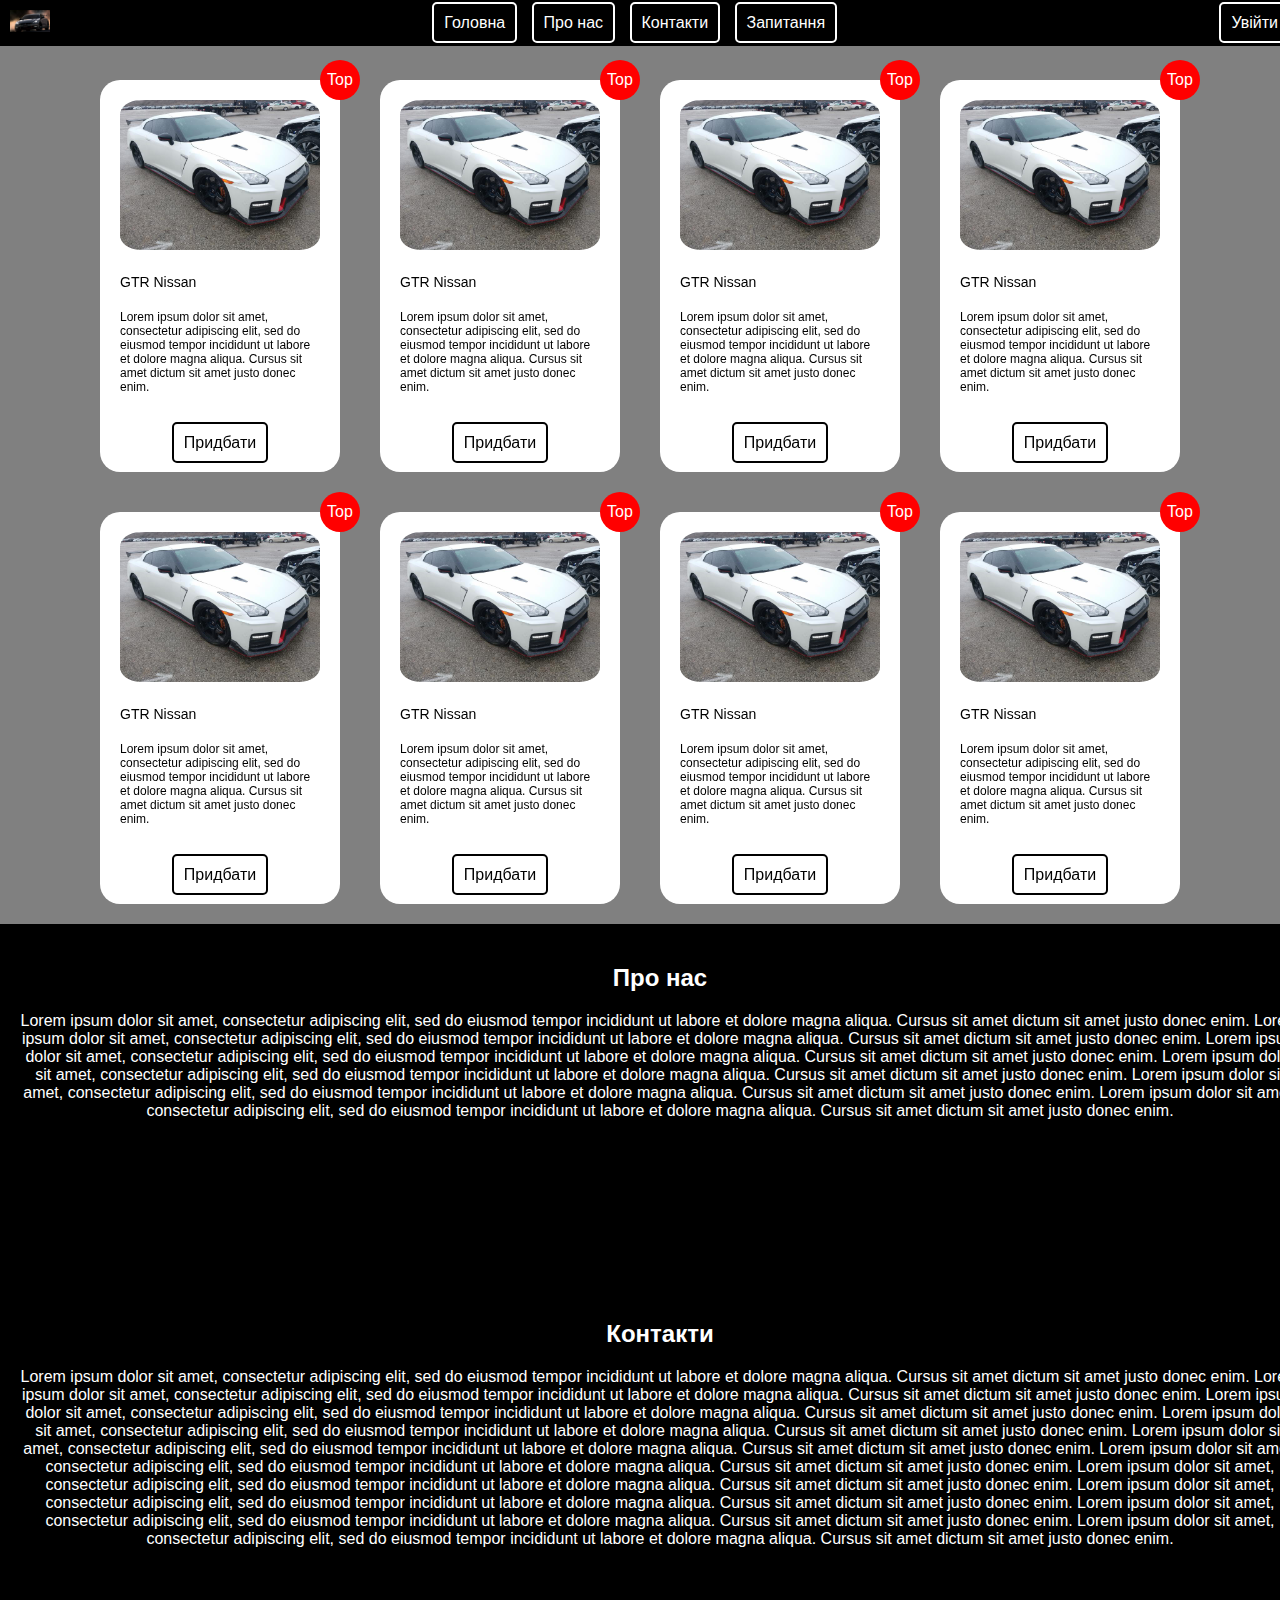
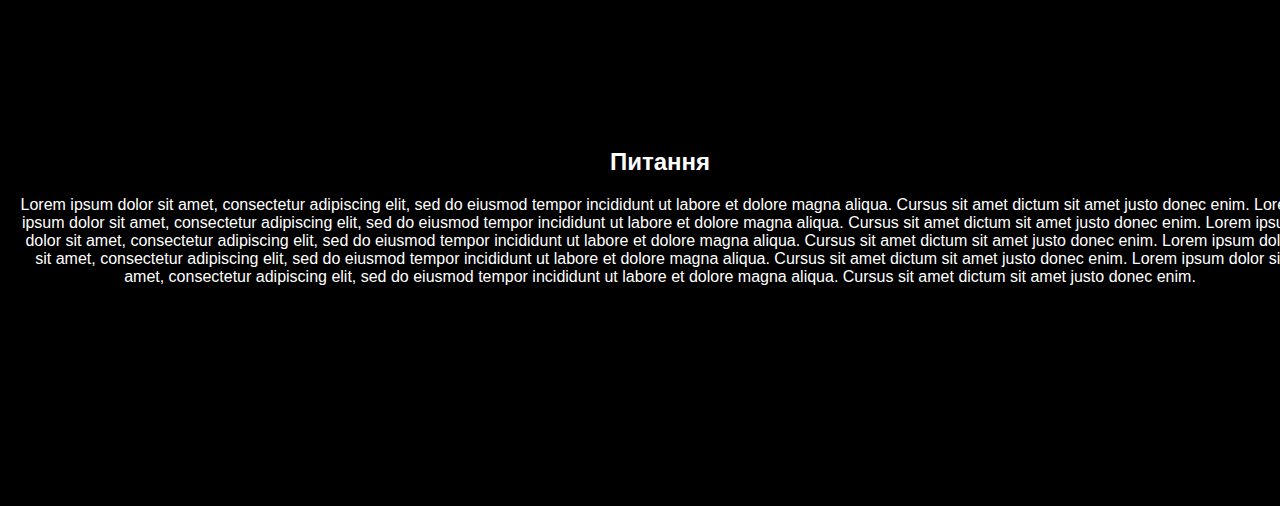
<file: index.html>
<!DOCTYPE html>
<html lang="en">
<head>
    <meta charset="UTF-8">
    <title>Project</title>
    <link rel = "stylesheet" href="style.css">

    
    <script>
    function handleClickInfo(event) {
      
        var clickedElement = event.target;

        var parent = clickedElement.closest('.card');

        parent.style.transform = 'rotateY(180deg)';
        parent.style.boxShadow = '5px 5px 20px #1A1A19';

    }
    function handleClickNoInfo(event) {
      
        var clickedElement = event.target;

        var parent = clickedElement.closest('.card');

        parent.style.transform = 'rotateY(0deg)';
        parent.style.boxShadow = 'none';

    }


</script>



</head>
<body>
    <div class="page">
    <header>
        <div class="logo"> 
            <img src="image/icon.png" alt="Ікона">
        </div>
        <div class="buttons"> 
            <a href="#main" class="button-header">Головна</a>
            <a href="#about" class="button-header">Про нас</a>
            <a href="#contact" class="button-header">Контакти</a>
            <a href="#questions" class="button-header">Запитання</a>
        </div>
        <div class="btn-menu">
                <li><a class="button-header" href="">Меню</a>
                    <ul>
                        <li><a href="#main">Головна</a></li>
                        <li><a href="#about">Про нас</a></li>
                        <li><a href="#contact">Контакти</a></li>
                        <li><a href="#questions">Запитання</a></li>
                    </ul>
                </li>
            </div>
        <div class="login-button"> 
           <a href="login.html" class="button-header">Увійти</a>
        </div>
    </header>


    <div class="wrapper" id="main">
        
     

        <div class="card">
        <div class="card-front">
            <img src="image/card.jpg" alt="Ікона" class="card-image">
            <div class="card-title"> GTR Nissan</div>
            <div class= "card-sub">Lorem ipsum dolor sit amet, consectetur adipiscing elit, sed do eiusmod tempor incididunt ut labore et dolore magna aliqua. Cursus sit amet dictum sit amet justo donec enim. 
            </div>
            <div class="card-button">  
                <a class="card-butt" href="#" onclick="handleClickInfo(event)">Придбати</a>
            </div>
        </div>
        <div class="card-back">
            <div class="card-content">
                <p>Нема в наявності</p>
                <a class="card-butt" href="#" onclick="handleClickNoInfo(event)">До товару</a>
            </div>
        </div>
        </div>


        <div class="card">
        <div class="card-front">
            <img src="image/card.jpg" alt="Ікона" class="card-image">
            <div class="card-title"> GTR Nissan</div>
            <div class= "card-sub">Lorem ipsum dolor sit amet, consectetur adipiscing elit, sed do eiusmod tempor incididunt ut labore et dolore magna aliqua. Cursus sit amet dictum sit amet justo donec enim. 
            </div>
            <div class="card-button">  
                <a class="card-butt" href="#" onclick="handleClickInfo(event)">Придбати</a>
            </div>
        </div>
        <div class="card-back">
            <div class="card-content">
                <p>Нема в наявності</p>
                <a class="card-butt" href="#" onclick="handleClickNoInfo(event)">До товару</a>
            </div>
        </div>
        </div>


        <div class="card">
        <div class="card-front">
            <img src="image/card.jpg" alt="Ікона" class="card-image">
            <div class="card-title"> GTR Nissan</div>
            <div class= "card-sub">Lorem ipsum dolor sit amet, consectetur adipiscing elit, sed do eiusmod tempor incididunt ut labore et dolore magna aliqua. Cursus sit amet dictum sit amet justo donec enim. 
            </div>
            <div class="card-button">  
                <a class="card-butt" href="#" onclick="handleClickInfo(event)">Придбати</a>
            </div>
        </div>
        <div class="card-back">
            <div class="card-content">
                <p>Нема в наявності</p>
                <a class="card-butt" href="#" onclick="handleClickNoInfo(event)">До товару</a>
            </div>
        </div>
        </div>


        <div class="card">
        <div class="card-front">
            <img src="image/card.jpg" alt="Ікона" class="card-image">
            <div class="card-title"> GTR Nissan</div>
            <div class= "card-sub">Lorem ipsum dolor sit amet, consectetur adipiscing elit, sed do eiusmod tempor incididunt ut labore et dolore magna aliqua. Cursus sit amet dictum sit amet justo donec enim. 
            </div>
            <div class="card-button">  
                <a class="card-butt" href="#" onclick="handleClickInfo(event)">Придбати</a>
            </div>
        </div>
        <div class="card-back">
            <div class="card-content">
                <p>Нема в наявності</p>
                <a class="card-butt" href="#" onclick="handleClickNoInfo(event)">До товару</a>
            </div>
        </div>
        </div>


        <div class="card">
        <div class="card-front">
            <img src="image/card.jpg" alt="Ікона" class="card-image">
            <div class="card-title"> GTR Nissan</div>
            <div class= "card-sub">Lorem ipsum dolor sit amet, consectetur adipiscing elit, sed do eiusmod tempor incididunt ut labore et dolore magna aliqua. Cursus sit amet dictum sit amet justo donec enim. 
            </div>
            <div class="card-button">  
                <a class="card-butt" href="#" onclick="handleClickInfo(event)">Придбати</a>
            </div>
        </div>
        <div class="card-back">
            <div class="card-content">
                <p>Нема в наявності</p>
                <a class="card-butt" href="#" onclick="handleClickNoInfo(event)">До товару</a>
            </div>
        </div>
        </div>


        <div class="card">
        <div class="card-front">
            <img src="image/card.jpg" alt="Ікона" class="card-image">
            <div class="card-title"> GTR Nissan</div>
            <div class= "card-sub">Lorem ipsum dolor sit amet, consectetur adipiscing elit, sed do eiusmod tempor incididunt ut labore et dolore magna aliqua. Cursus sit amet dictum sit amet justo donec enim. 
            </div>
            <div class="card-button">  
                <a class="card-butt" href="#" onclick="handleClickInfo(event)">Придбати</a>
            </div>
        </div>
        <div class="card-back">
            <div class="card-content">
                <p>Нема в наявності</p>
                <a class="card-butt" href="#" onclick="handleClickNoInfo(event)">До товару</a>
            </div>
        </div>
        </div>


        <div class="card">
        <div class="card-front">
            <img src="image/card.jpg" alt="Ікона" class="card-image">
            <div class="card-title"> GTR Nissan</div>
            <div class= "card-sub">Lorem ipsum dolor sit amet, consectetur adipiscing elit, sed do eiusmod tempor incididunt ut labore et dolore magna aliqua. Cursus sit amet dictum sit amet justo donec enim. 
            </div>
            <div class="card-button">  
                <a class="card-butt" href="#" onclick="handleClickInfo(event)">Придбати</a>
            </div>
        </div>
        <div class="card-back">
            <div class="card-content">
                <p>Нема в наявності</p>
                <a class="card-butt" href="#" onclick="handleClickNoInfo(event)">До товару</a>
            </div>
        </div>
        </div>


        <div class="card">
        <div class="card-front">
            <img src="image/card.jpg" alt="Ікона" class="card-image">
            <div class="card-title"> GTR Nissan</div>
            <div class= "card-sub">Lorem ipsum dolor sit amet, consectetur adipiscing elit, sed do eiusmod tempor incididunt ut labore et dolore magna aliqua. Cursus sit amet dictum sit amet justo donec enim. 
            </div>
            <div class="card-button">  
                <a class="card-butt" href="#" onclick="handleClickInfo(event)">Придбати</a>
            </div>
        </div>
        <div class="card-back">
            <div class="card-content">
                <p>Нема в наявності</p>
                <a class="card-butt" href="#" onclick="handleClickNoInfo(event)">До товару</a>
            </div>
        </div>
        </div>


    </div>

 <footer>
        <div id="about" class="info">
            <h2>Про нас</h2>
            <p>Lorem ipsum dolor sit amet, consectetur adipiscing elit, sed do eiusmod tempor incididunt ut labore et dolore magna aliqua. Cursus sit amet dictum sit amet justo donec enim.
            Lorem ipsum dolor sit amet, consectetur adipiscing elit, sed do eiusmod tempor incididunt ut labore et dolore magna aliqua. Cursus sit amet dictum sit amet justo donec enim. 
            Lorem ipsum dolor sit amet, consectetur adipiscing elit, sed do eiusmod tempor incididunt ut labore et dolore magna aliqua. Cursus sit amet dictum sit amet justo donec enim. 
            Lorem ipsum dolor sit amet, consectetur adipiscing elit, sed do eiusmod tempor incididunt ut labore et dolore magna aliqua. Cursus sit amet dictum sit amet justo donec enim. Lorem ipsum dolor sit amet, consectetur adipiscing elit, sed do eiusmod tempor incididunt ut labore et dolore magna aliqua. Cursus sit amet dictum sit amet justo donec enim. Lorem ipsum dolor sit amet, consectetur adipiscing elit, sed do eiusmod tempor incididunt ut labore et dolore magna aliqua. Cursus sit amet dictum sit amet justo donec enim.  </p>
        </div>
        <div id="contact" class="info">
            <h2>Контакти</h2>
            <p>Lorem ipsum dolor sit amet, consectetur adipiscing elit, sed do eiusmod tempor incididunt ut labore et dolore magna aliqua. Cursus sit amet dictum sit amet justo donec enim. 
Lorem ipsum dolor sit amet, consectetur adipiscing elit, sed do eiusmod tempor incididunt ut labore et dolore magna aliqua. Cursus sit amet dictum sit amet justo donec enim. Lorem ipsum dolor sit amet, consectetur adipiscing elit, sed do eiusmod tempor incididunt ut labore et dolore magna aliqua. Cursus sit amet dictum sit amet justo donec enim. Lorem ipsum dolor sit amet, consectetur adipiscing elit, sed do eiusmod tempor incididunt ut labore et dolore magna aliqua. Cursus sit amet dictum sit amet justo donec enim. Lorem ipsum dolor sit amet, consectetur adipiscing elit, sed do eiusmod tempor incididunt ut labore et dolore magna aliqua. Cursus sit amet dictum sit amet justo donec enim. Lorem ipsum dolor sit amet, consectetur adipiscing elit, sed do eiusmod tempor incididunt ut labore et dolore magna aliqua. Cursus sit amet dictum sit amet justo donec enim. 
Lorem ipsum dolor sit amet, consectetur adipiscing elit, sed do eiusmod tempor incididunt ut labore et dolore magna aliqua. Cursus sit amet dictum sit amet justo donec enim. Lorem ipsum dolor sit amet, consectetur adipiscing elit, sed do eiusmod tempor incididunt ut labore et dolore magna aliqua. Cursus sit amet dictum sit amet justo donec enim. Lorem ipsum dolor sit amet, consectetur adipiscing elit, sed do eiusmod tempor incididunt ut labore et dolore magna aliqua. Cursus sit amet dictum sit amet justo donec enim. Lorem ipsum dolor sit amet, consectetur adipiscing elit, sed do eiusmod tempor incididunt ut labore et dolore magna aliqua. Cursus sit amet dictum sit amet justo donec enim. 
            </p>
        </div>
        <div id="questions" class="info">
            <h2>Питання</h2>
            <p>Lorem ipsum dolor sit amet, consectetur adipiscing elit, sed do eiusmod tempor incididunt ut labore et dolore magna aliqua. Cursus sit amet dictum sit amet justo donec enim. 
            Lorem ipsum dolor sit amet, consectetur adipiscing elit, sed do eiusmod tempor incididunt ut labore et dolore magna aliqua. Cursus sit amet dictum sit amet justo donec enim. 
        Lorem ipsum dolor sit amet, consectetur adipiscing elit, sed do eiusmod tempor incididunt ut labore et dolore magna aliqua. Cursus sit amet dictum sit amet justo donec enim. 
    Lorem ipsum dolor sit amet, consectetur adipiscing elit, sed do eiusmod tempor incididunt ut labore et dolore magna aliqua. Cursus sit amet dictum sit amet justo donec enim. 
Lorem ipsum dolor sit amet, consectetur adipiscing elit, sed do eiusmod tempor incididunt ut labore et dolore magna aliqua. Cursus sit amet dictum sit amet justo donec enim. </p>
        </div>
    </footer>
    </div>
</body>
</html>
</file>
<file: style.css>
body 
{
    margin: 0;
    font-family: sans-serif;
    background-color: grey;
}
.page
{
    display: flex;
    flex-direction: column;
    overflow: hidden;
}
header {
    display: flex;
    justify-content: space-between;
    align-items: center;
    padding: 10px;
    background-color: black; 
    position: fixed;
    z-index: 3;
    width: 100%;
}

.logo img {
    width: 40px;
}

.button-header {
    margin-left: 10px; 
}


.button-header 
{
    padding: 10px; 
    border: 2px solid white; 
    border-radius: 5px;
    text-decoration: none; 
    color: white; 
}

.button-header:hover {
    background-color: white; 
    color: black; 
}

.wrapper 
{
    display: flex;
    justify-content: center;
    margin-top: 60px;  
    flex-wrap: wrap;  
}



.card 
{
           
    width: 200px;
    border-radius: 20px;
    padding:20px;
    margin: 20px;
    position: relative;
    transition: .3s;
    transform-style: preserve-3d;
    transition: transform 0.5s;
    transform: rotateY(0deg);
    background-color: white;
}


.card-back {
    width: 100%;
    height: 100%;
}

.card-back 
{
    top:0;
    left:0;
    position: absolute;
    backface-visibility: hidden;
    text-align: center;
}

.card-back {
    background-color: white;
    color: black;
    transform: rotateY(180deg);
}


.card::before
{
    position: absolute;
    text-align: center;
    content: "Top";
    width: 40px;
    height: 40px;
    top: -20px; 
    right: -20px; 
    background-color: red;
    color: white;
    border-radius: 100%; 
    line-height: 40px;
}

.card-image {
    width: 100%;
    border-radius: 10%;
}

.card-sub {
    font-size: 12px;
    font-weight: 300;
    margin-top: 20px;
}

.card-title {
    margin-top: 20px;
    font-size: 14px;
    font-weight: 500;
}

.card-button {
    margin-top: 40px; 
    text-align: center;
}

.card-butt {
    padding: 10px; 
    border: 2px solid black; 
    border-radius: 5px;
    text-decoration: none; 
    color: black; 
}

.card-butt:hover {
   background-color: black;
   color: white;
}


.btn-menu 
{
    display: none;
}

.btn-menu li 
{
    width: 100px;
    list-style: none;
    position: relative;
}

.btn-menu a 
{
    display: block;
    text-align: center;
    padding: 10px;
    border: 2px solid white; 
    border-radius: 5px;
    text-decoration: none; 
    color: white; 
    transition: all .5s;
}

.btn-menu a:hover {
    background: white;
    color:black;
}

.btn-menu ul {
    position: absolute;
    display: none;
    padding: 0;
    margin: 0; 
    z-index: 1;
}


.btn-menu ul li a {
    border-color: black; 
    background-color: white;
    color: black;
}
.btn-menu ul li a:hover {
    border-color: black; 
    background-color: black;
    color: white;
}

.btn-menu li:hover ul 
{
    display: block;
}

footer {
    background-color: #000000;
    color: #ffffff;
    text-align: center;
    padding: 20px;
    width: 100%;
    height: 100%;
}

footer a {
    color: #ffffff;
    text-decoration: none;
    margin: 0 10px;
}


.info 
{
    margin-bottom: 200px;
}
@media screen and (max-width: 769px) 
{
    .buttons 
    {
        display: none;
    }

    .card 
    {
       width: 100%; 
    }

    .btn-menu
    {
        display: block;
    }
}

@media screen and (min-width: 769px) and (max-width: 960px) {

    .card 
    {
        width: calc(50% - 80px) ; 
    }
}
</file>
